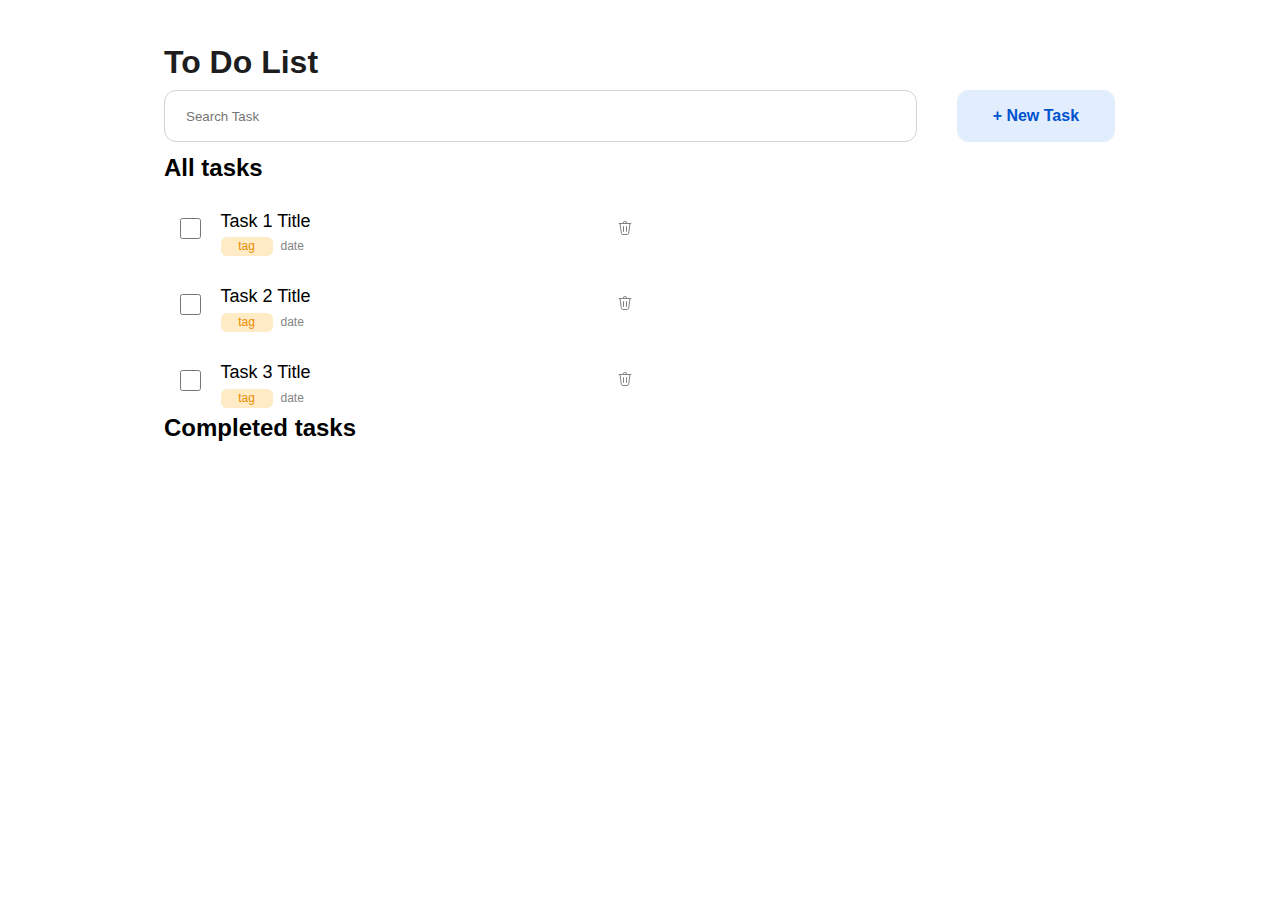
<file: HW5/index.html>
<!DOCTYPE html>
<html lang="en">
<head>
    <meta charset="UTF-8">
    <title>Home Assignment Week 5</title>
    <link rel="stylesheet" href="main.css">
</head>
<body>
<div id="root"></div>
</body>
<script src="oop/base_classes.js"></script>
<script src="oop/components.js"></script>
<script src="oop/app.js"></script>
</html>
</file>
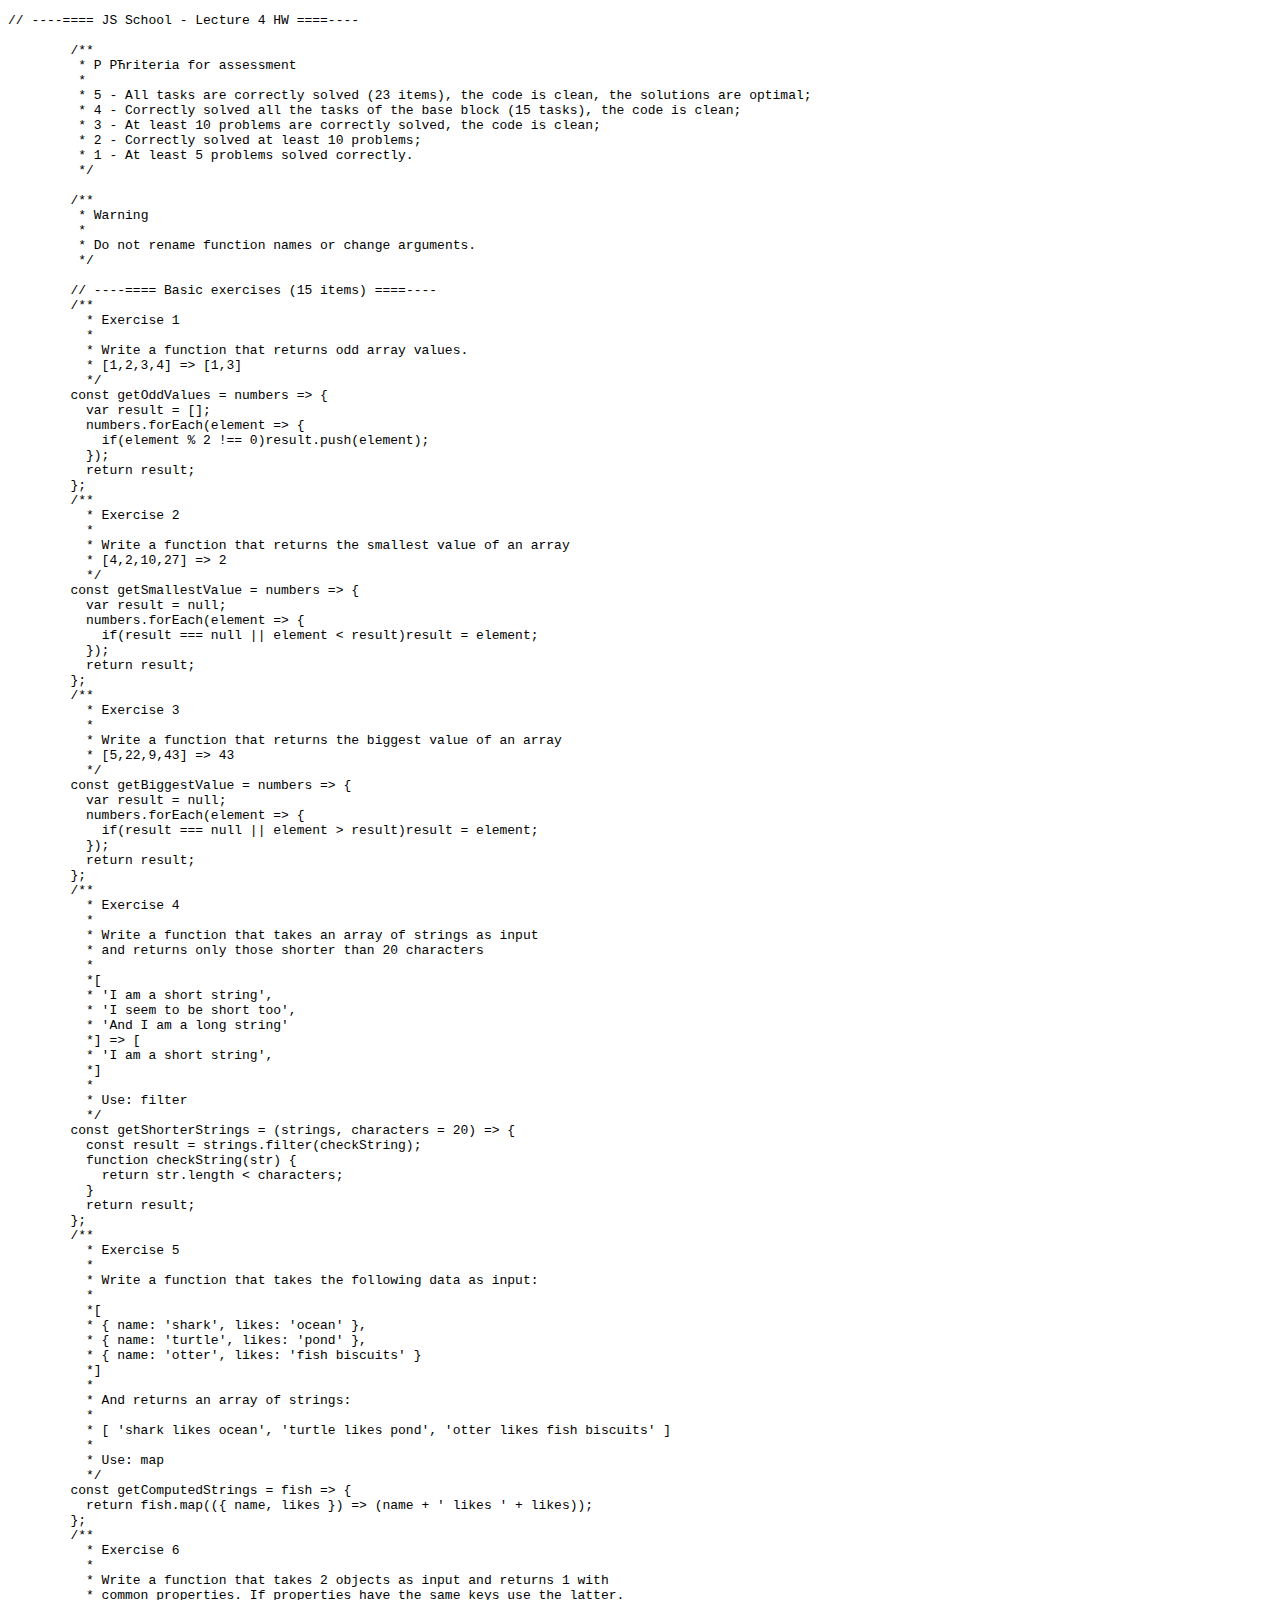
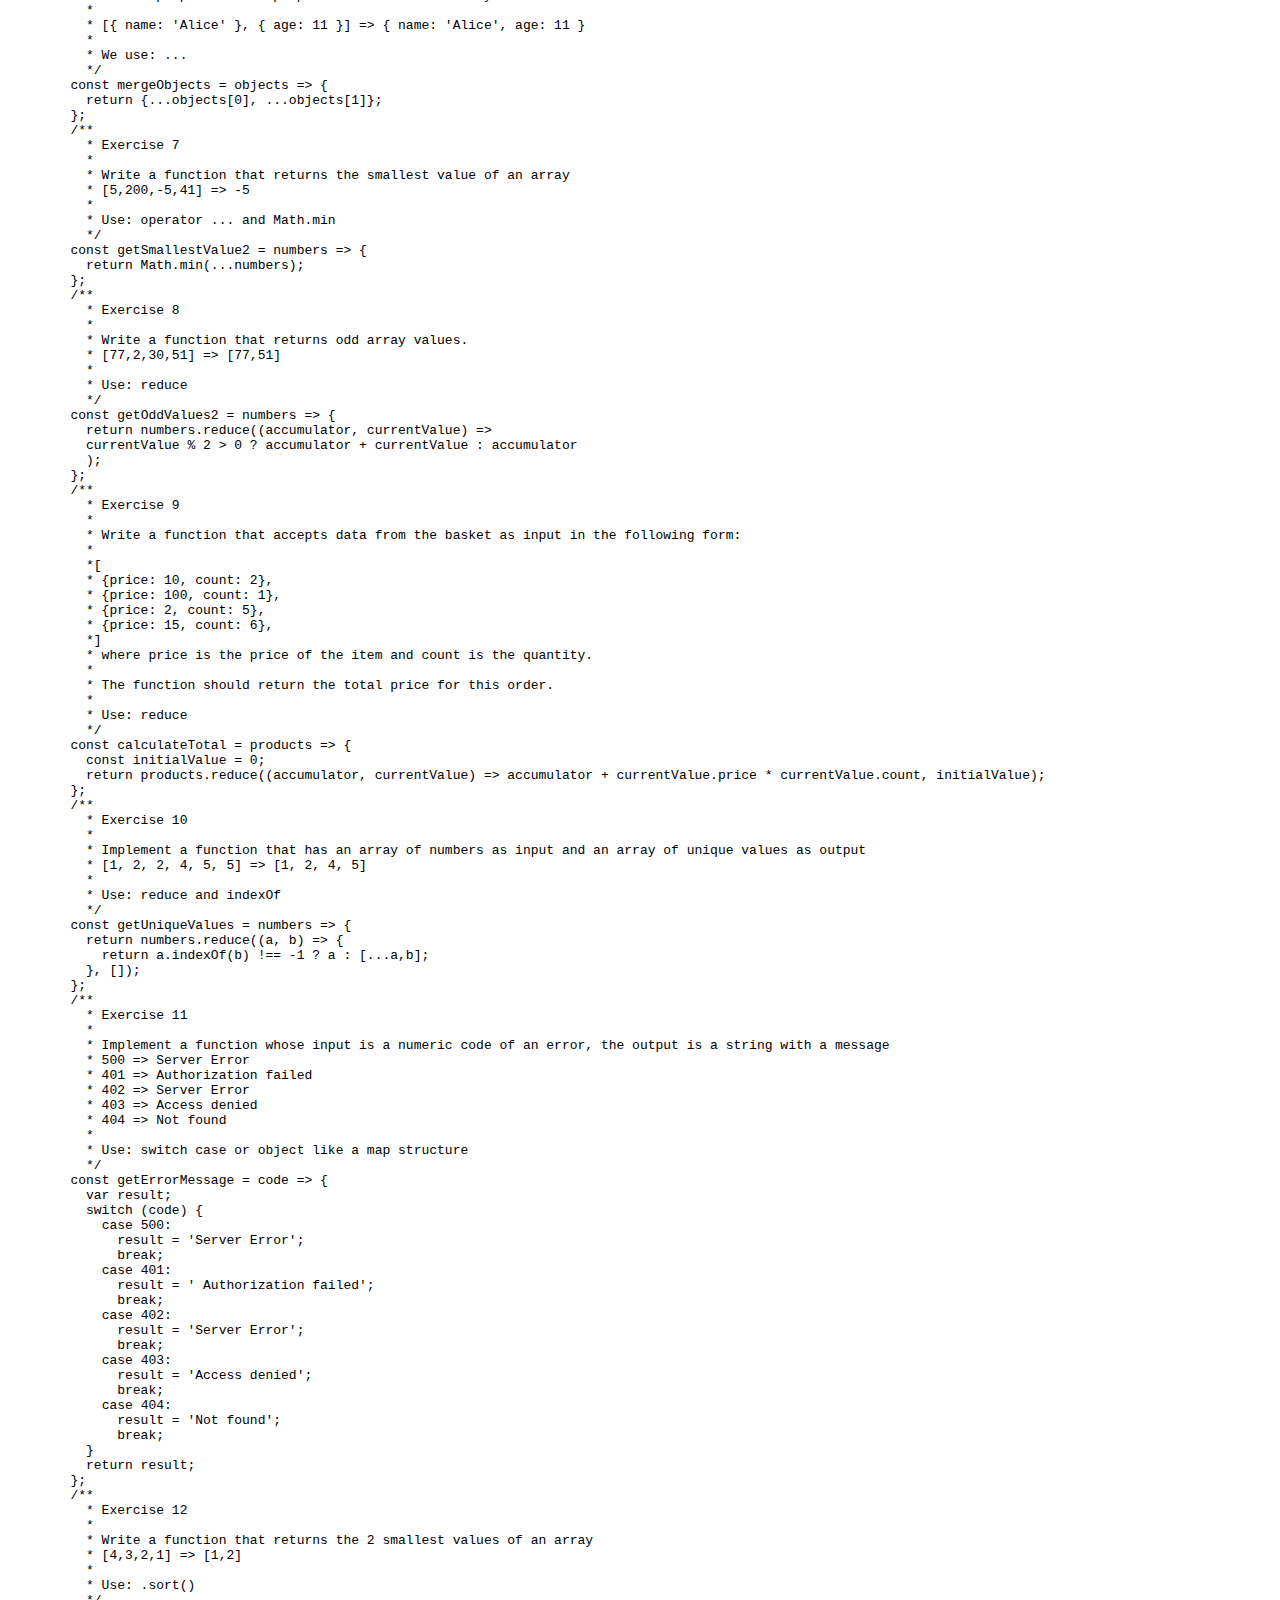
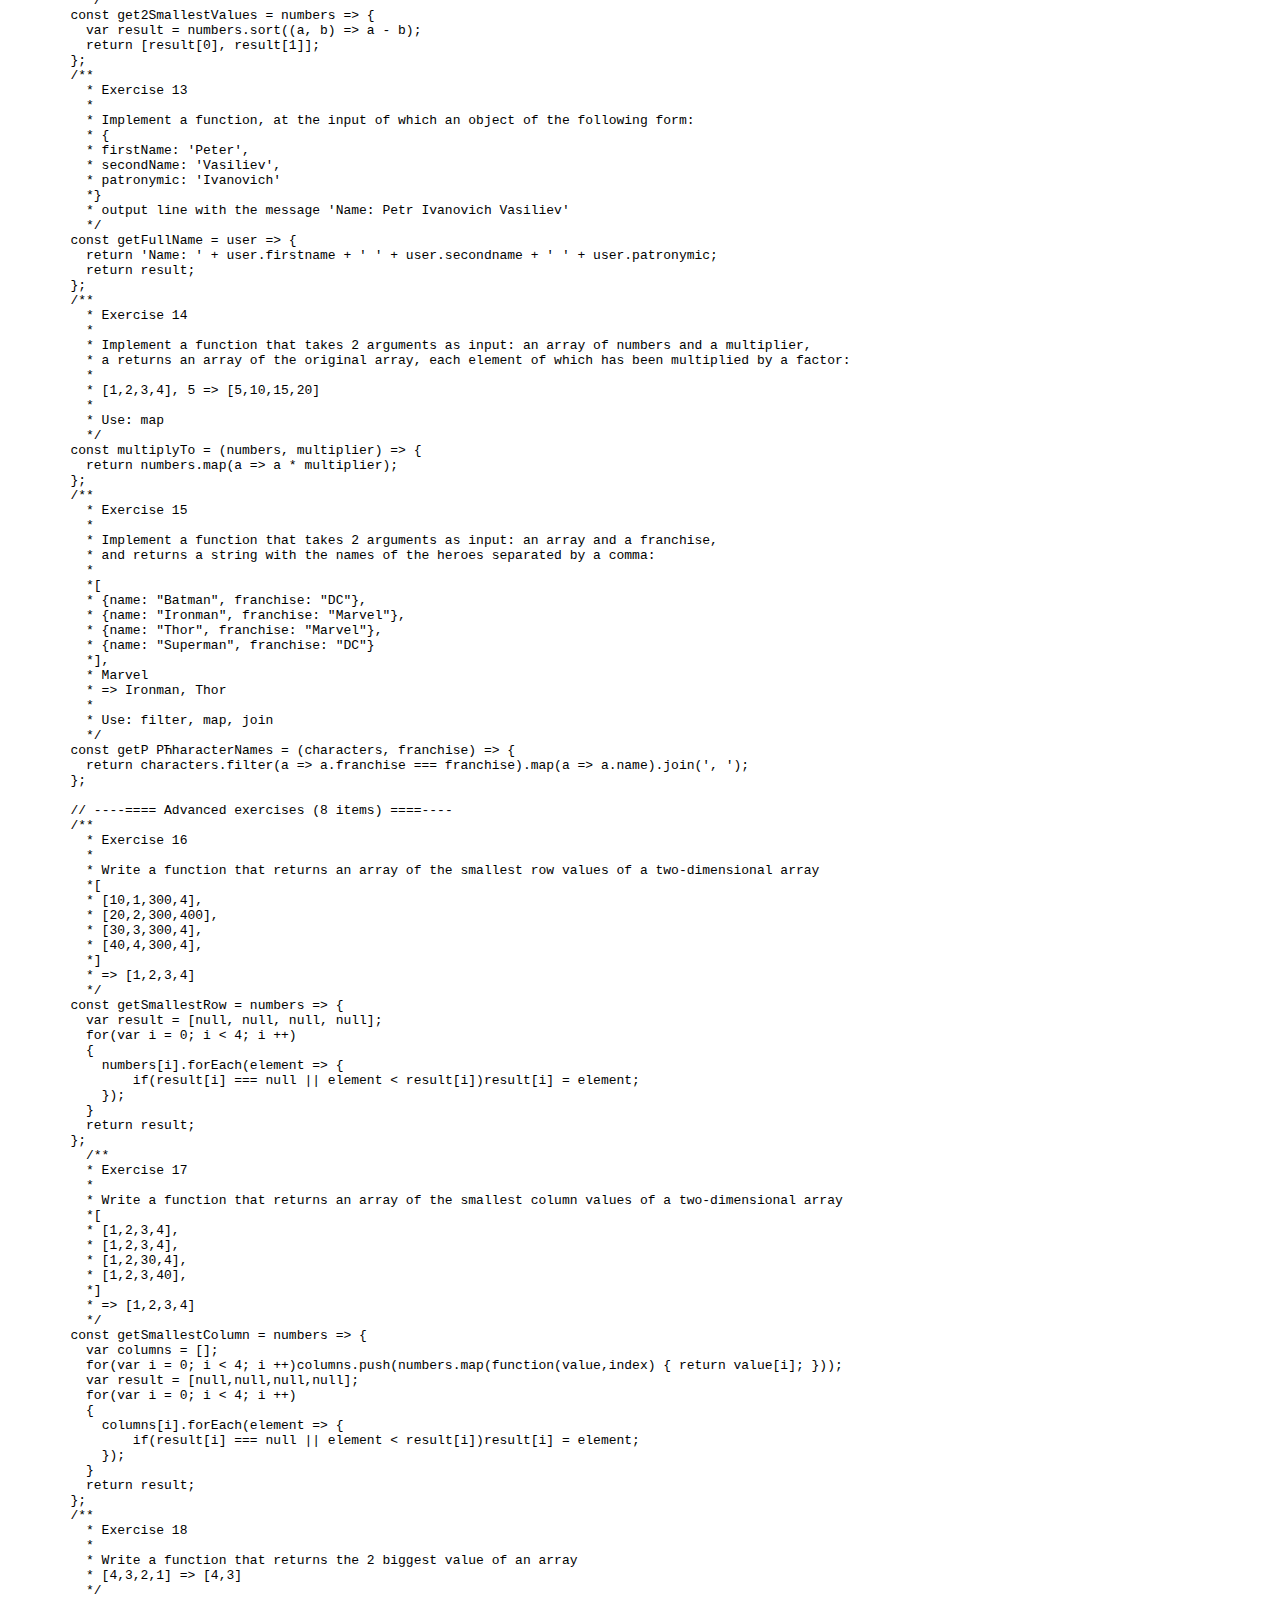
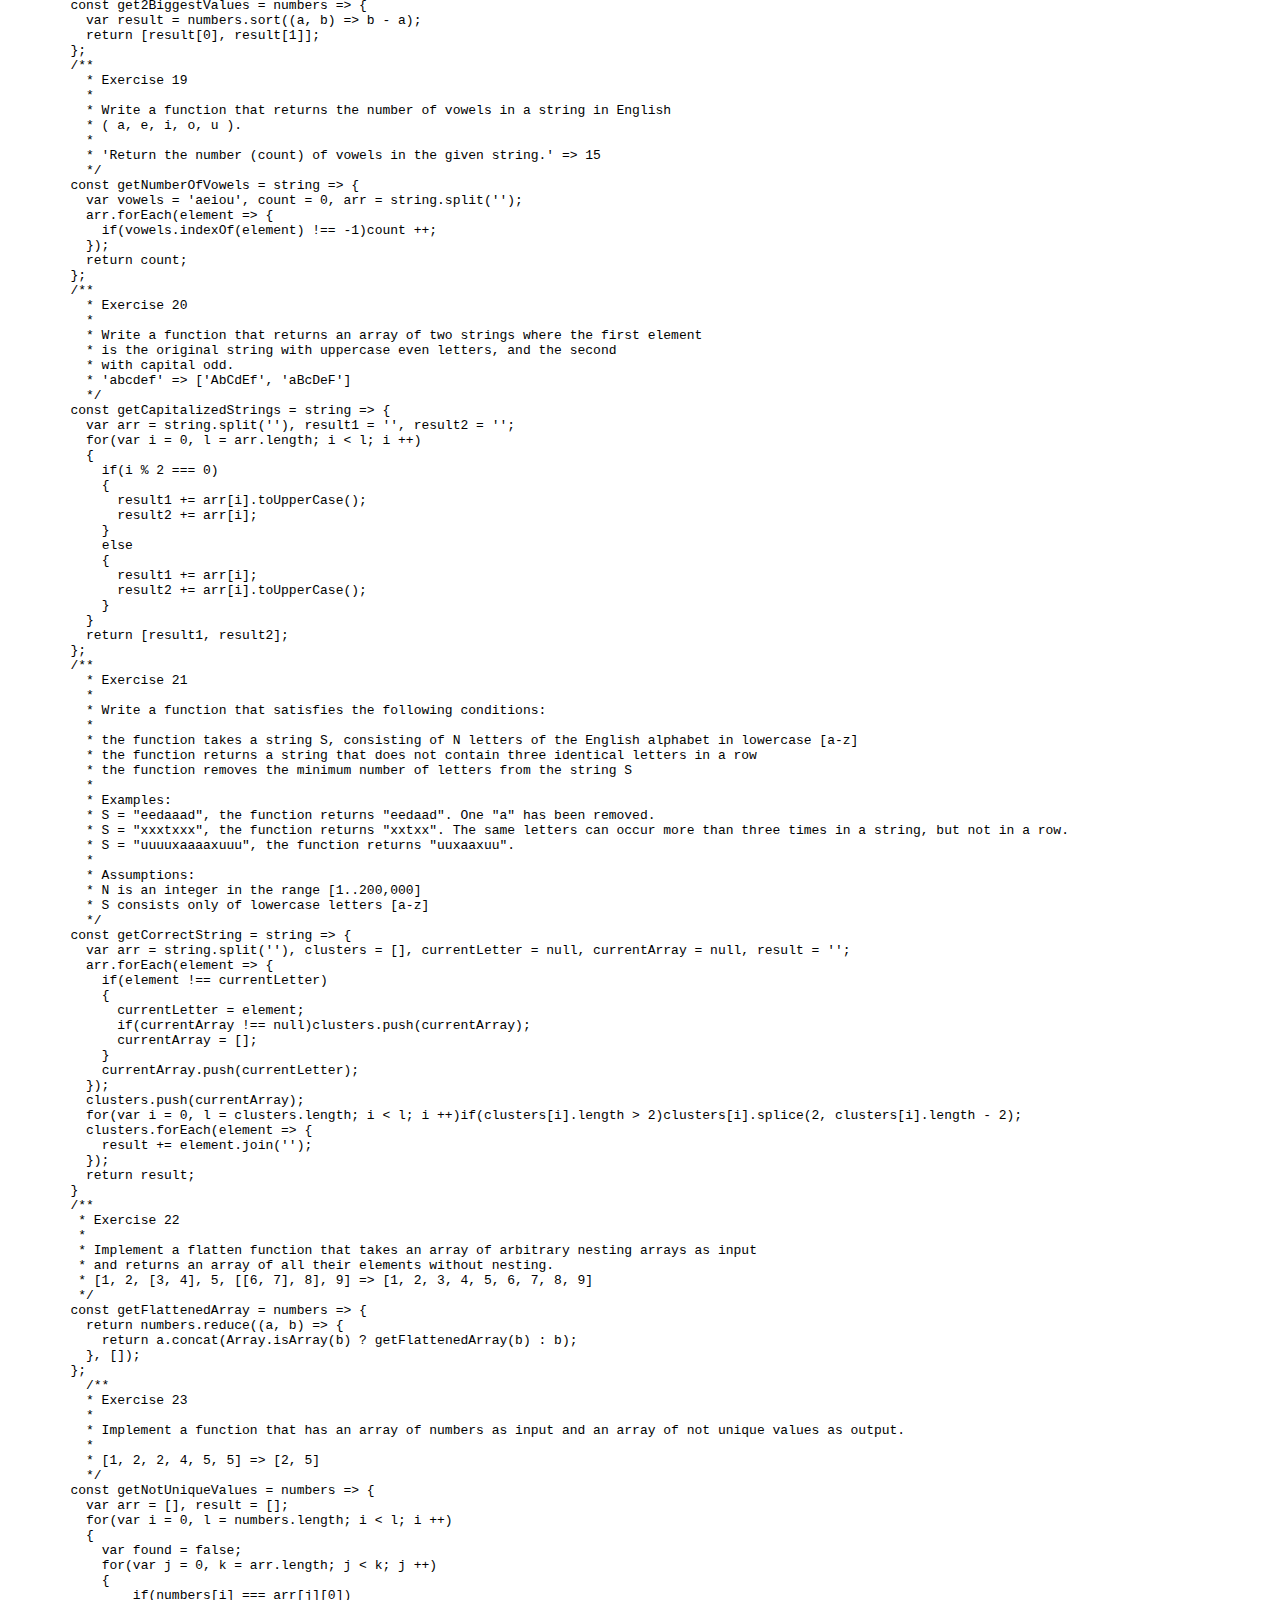
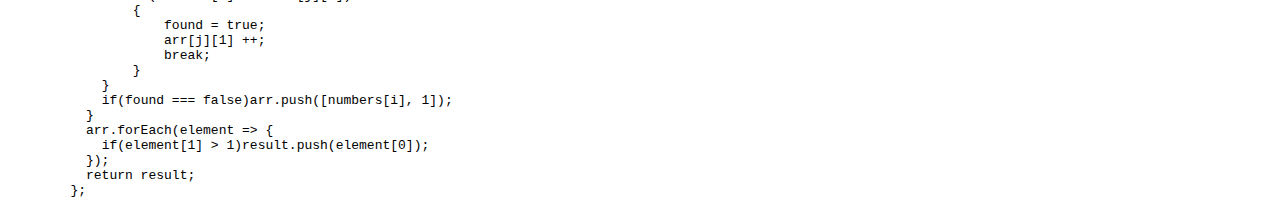
<file: HA4/HA4.html>
<!DOCTYPE html>
<html>
<head>
    <meta name="color-scheme" content="light dark">
<title>Home Assignment 4</title>
</head>

<body>
    <pre style="word-wrap: break-word; white-space: pre-wrap;">// ----==== JS School - Lecture 4 HW ====---- 

        /**
         * Р&nbsp;РЋriteria for assessment
         * 
         * 5 - All tasks are correctly solved (23 items), the code is clean, the solutions are optimal;
         * 4 - Correctly solved all the tasks of the base block (15 tasks), the code is clean;
         * 3 - At least 10 problems are correctly solved, the code is clean;
         * 2 - Correctly solved at least 10 problems;
         * 1 - At least 5 problems solved correctly.
         */
        
        /**
         * Warning
         * 
         * Do not rename function names or change arguments.
         */
        
        // ----==== Basic exercises (15 items) ====---- 
        /**
          * Exercise 1
          *
          * Write a function that returns odd array values.
          * [1,2,3,4] =&gt; [1,3]
          */
        const getOddValues = numbers =&gt; {
          var result = [];
          numbers.forEach(element =&gt; {
            if(element % 2 !== 0)result.push(element);
          });
          return result;
        };
        /**
          * Exercise 2
          *
          * Write a function that returns the smallest value of an array
          * [4,2,10,27] =&gt; 2
          */
        const getSmallestValue = numbers =&gt; {
          var result = null;
          numbers.forEach(element =&gt; {
            if(result === null || element &lt; result)result = element;
          });
          return result;
        };
        /**
          * Exercise 3
          *
          * Write a function that returns the biggest value of an array
          * [5,22,9,43] =&gt; 43
          */
        const getBiggestValue = numbers =&gt; {
          var result = null;
          numbers.forEach(element =&gt; {
            if(result === null || element &gt; result)result = element;
          });
          return result;
        };
        /**
          * Exercise 4
          *
          * Write a function that takes an array of strings as input
          * and returns only those shorter than 20 characters
          *
          *[
          * 'I am a short string',
          * 'I seem to be short too',
          * 'And I am a long string'
          *] =&gt; [
          * 'I am a short string',
          *]
          *
          * Use: filter
          */
        const getShorterStrings = (strings, characters = 20) =&gt; {
          const result = strings.filter(checkString);
          function checkString(str) {
            return str.length &lt; characters;
          }
          return result;
        };
        /**
          * Exercise 5
          *
          * Write a function that takes the following data as input:
          *
          *[
          * { name: 'shark', likes: 'ocean' },
          * { name: 'turtle', likes: 'pond' },
          * { name: 'otter', likes: 'fish biscuits' }
          *]
          *
          * And returns an array of strings:
          *
          * [ 'shark likes ocean', 'turtle likes pond', 'otter likes fish biscuits' ]
          *
          * Use: map
          */
        const getComputedStrings = fish =&gt; {
          return fish.map(({ name, likes }) =&gt; (name + ' likes ' + likes));
        };
        /**
          * Exercise 6
          *
          * Write a function that takes 2 objects as input and returns 1 with  
          * common properties. If properties have the same keys use the latter.
          *
          * [{ name: 'Alice' }, { age: 11 }] =&gt; { name: 'Alice', age: 11 }
          *
          * We use: ...
          */
        const mergeObjects = objects =&gt; {
          return {...objects[0], ...objects[1]};
        };
        /**
          * Exercise 7
          *
          * Write a function that returns the smallest value of an array
          * [5,200,-5,41] =&gt; -5
          *
          * Use: operator ... and Math.min
          */
        const getSmallestValue2 = numbers =&gt; {
          return Math.min(...numbers);
        };
        /**
          * Exercise 8
          *
          * Write a function that returns odd array values.
          * [77,2,30,51] =&gt; [77,51]
          *
          * Use: reduce
          */
        const getOddValues2 = numbers =&gt; {
          return numbers.reduce((accumulator, currentValue) =&gt;
          currentValue % 2 &gt; 0 ? accumulator + currentValue : accumulator
          );
        };
        /**
          * Exercise 9
          *
          * Write a function that accepts data from the basket as input in the following form:
          *
          *[
          * {price: 10, count: 2},
          * {price: 100, count: 1},
          * {price: 2, count: 5},
          * {price: 15, count: 6},
          *]
          * where price is the price of the item and count is the quantity.
          *
          * The function should return the total price for this order.
          *
          * Use: reduce
          */
        const calculateTotal = products =&gt; {
          const initialValue = 0;
          return products.reduce((accumulator, currentValue) =&gt; accumulator + currentValue.price * currentValue.count, initialValue);
        };
        /**
          * Exercise 10
          *
          * Implement a function that has an array of numbers as input and an array of unique values as output
          * [1, 2, 2, 4, 5, 5] =&gt; [1, 2, 4, 5]
          *
          * Use: reduce and indexOf
          */
        const getUniqueValues = numbers =&gt; {
          return numbers.reduce((a, b) =&gt; {
            return a.indexOf(b) !== -1 ? a : [...a,b];
          }, []);
        };
        /**
          * Exercise 11
          *
          * Implement a function whose input is a numeric code of an error, the output is a string with a message
          * 500 =&gt; Server Error
          * 401 =&gt; Authorization failed
          * 402 =&gt; Server Error
          * 403 =&gt; Access denied
          * 404 =&gt; Not found
          *
          * Use: switch case or object like a map structure
          */
        const getErrorMessage = code =&gt; {
          var result;
          switch (code) {
            case 500:
              result = 'Server Error';
              break;
            case 401:
              result = ' Authorization failed';
              break;
            case 402:
              result = 'Server Error';
              break;
            case 403:
              result = 'Access denied';
              break;
            case 404:
              result = 'Not found';
              break;
          }
          return result;
        };
        /**
          * Exercise 12
          *
          * Write a function that returns the 2 smallest values of an array
          * [4,3,2,1] =&gt; [1,2]
          *
          * Use: .sort()
          */
        const get2SmallestValues = numbers =&gt; {
          var result = numbers.sort((a, b) =&gt; a - b);
          return [result[0], result[1]];
        };
        /**
          * Exercise 13
          *
          * Implement a function, at the input of which an object of the following form:
          * {
          * firstName: 'Peter',
          * secondName: 'Vasiliev',
          * patronymic: 'Ivanovich'
          *}
          * output line with the message 'Name: Petr Ivanovich Vasiliev'
          */
        const getFullName = user =&gt; {
          return 'Name: ' + user.firstname + ' ' + user.secondname + ' ' + user.patronymic;
          return result;
        };
        /**
          * Exercise 14
          *
          * Implement a function that takes 2 arguments as input: an array of numbers and a multiplier,
          * a returns an array of the original array, each element of which has been multiplied by a factor:
          *
          * [1,2,3,4], 5 =&gt; [5,10,15,20]
          *
          * Use: map
          */
        const multiplyTo = (numbers, multiplier) =&gt; {
          return numbers.map(a =&gt; a * multiplier);
        };
        /**
          * Exercise 15
          *
          * Implement a function that takes 2 arguments as input: an array and a franchise,
          * and returns a string with the names of the heroes separated by a comma:
          *
          *[
          * {name: "Batman", franchise: "DC"},
          * {name: "Ironman", franchise: "Marvel"},
          * {name: "Thor", franchise: "Marvel"},
          * {name: "Superman", franchise: "DC"}
          *],
          * Marvel
          * =&gt; Ironman, Thor
          *
          * Use: filter, map, join
          */
        const getР&nbsp;РЋharacterNames = (characters, franchise) =&gt; {
          return characters.filter(a =&gt; a.franchise === franchise).map(a =&gt; a.name).join(', ');
        };
        
        // ----==== Advanced exercises (8 items) ====----
        /**
          * Exercise 16
          *
          * Write a function that returns an array of the smallest row values of a two-dimensional array
          *[
          * [10,1,300,4],
          * [20,2,300,400],
          * [30,3,300,4],
          * [40,4,300,4],
          *]
          * =&gt; [1,2,3,4]
          */
        const getSmallestRow = numbers =&gt; {
          var result = [null, null, null, null];
          for(var i = 0; i &lt; 4; i ++)
          {
            numbers[i].forEach(element =&gt; {
                if(result[i] === null || element &lt; result[i])result[i] = element;   
            });
          }
          return result;
        };
          /**
          * Exercise 17
          *
          * Write a function that returns an array of the smallest column values of a two-dimensional array
          *[
          * [1,2,3,4],
          * [1,2,3,4],
          * [1,2,30,4],
          * [1,2,3,40],
          *]
          * =&gt; [1,2,3,4]
          */
        const getSmallestColumn = numbers =&gt; {
          var columns = [];
          for(var i = 0; i &lt; 4; i ++)columns.push(numbers.map(function(value,index) { return value[i]; }));
          var result = [null,null,null,null];
          for(var i = 0; i &lt; 4; i ++)
          {
            columns[i].forEach(element =&gt; {
                if(result[i] === null || element &lt; result[i])result[i] = element;   
            });
          }
          return result;
        };
        /**
          * Exercise 18
          *
          * Write a function that returns the 2 biggest value of an array
          * [4,3,2,1] =&gt; [4,3]
          */
        const get2BiggestValues = numbers =&gt; {
          var result = numbers.sort((a, b) =&gt; b - a);
          return [result[0], result[1]];
        };
        /**
          * Exercise 19
          *
          * Write a function that returns the number of vowels in a string in English
          * ( a, e, i, o, u ).
          *
          * 'Return the number (count) of vowels in the given string.' =&gt; 15
          */
        const getNumberOfVowels = string =&gt; {
          var vowels = 'aeiou', count = 0, arr = string.split('');
          arr.forEach(element =&gt; {
            if(vowels.indexOf(element) !== -1)count ++;
          });
          return count;
        };
        /**
          * Exercise 20
          *
          * Write a function that returns an array of two strings where the first element
          * is the original string with uppercase even letters, and the second
          * with capital odd.
          * 'abcdef' =&gt; ['AbCdEf', 'aBcDeF']
          */
        const getCapitalizedStrings = string =&gt; {
          var arr = string.split(''), result1 = '', result2 = '';
          for(var i = 0, l = arr.length; i &lt; l; i ++)
          {
            if(i % 2 === 0)
            {
              result1 += arr[i].toUpperCase();
              result2 += arr[i];
            }
            else
            {
              result1 += arr[i];
              result2 += arr[i].toUpperCase();
            }
          }
          return [result1, result2];
        };
        /**
          * Exercise 21
          *
          * Write a function that satisfies the following conditions:
          *
          * the function takes a string S, consisting of N letters of the English alphabet in lowercase [a-z]
          * the function returns a string that does not contain three identical letters in a row
          * the function removes the minimum number of letters from the string S
          *
          * Examples:
          * S = "eedaaad", the function returns "eedaad". One "a" has been removed.
          * S = "xxxtxxx", the function returns "xxtxx". The same letters can occur more than three times in a string, but not in a row.
          * S = "uuuuxaaaaxuuu", the function returns "uuxaaxuu".
          *
          * Assumptions:
          * N is an integer in the range [1..200,000]
          * S consists only of lowercase letters [a-z]
          */
        const getCorrectString = string =&gt; {
          var arr = string.split(''), clusters = [], currentLetter = null, currentArray = null, result = '';
          arr.forEach(element =&gt; {
            if(element !== currentLetter)
            {
              currentLetter = element;
              if(currentArray !== null)clusters.push(currentArray);
              currentArray = [];
            }
            currentArray.push(currentLetter);
          });
          clusters.push(currentArray);
          for(var i = 0, l = clusters.length; i &lt; l; i ++)if(clusters[i].length &gt; 2)clusters[i].splice(2, clusters[i].length - 2);
          clusters.forEach(element =&gt; {
            result += element.join('');
          });
          return result;
        }
        /**
         * Exercise 22
         *
         * Implement a flatten function that takes an array of arbitrary nesting arrays as input
         * and returns an array of all their elements without nesting.
         * [1, 2, [3, 4], 5, [[6, 7], 8], 9] =&gt; [1, 2, 3, 4, 5, 6, 7, 8, 9]
         */
        const getFlattenedArray = numbers =&gt; {
          return numbers.reduce((a, b) =&gt; {
            return a.concat(Array.isArray(b) ? getFlattenedArray(b) : b);
          }, []);
        };
          /**
          * Exercise 23
          *
          * Implement a function that has an array of numbers as input and an array of not unique values as output.
          * 
          * [1, 2, 2, 4, 5, 5] =&gt; [2, 5]
          */
        const getNotUniqueValues = numbers =&gt; {
          var arr = [], result = [];
          for(var i = 0, l = numbers.length; i &lt; l; i ++)
          {
            var found = false;
            for(var j = 0, k = arr.length; j &lt; k; j ++)
            {
                if(numbers[i] === arr[j][0])
                {
                    found = true;
                    arr[j][1] ++;
                    break;
                }
            }
            if(found === false)arr.push([numbers[i], 1]);
          }
          arr.forEach(element =&gt; {
            if(element[1] &gt; 1)result.push(element[0]);
          });
          return result;
        };</pre>
</body>

</html>
</file>
<file: HW5/main.css>
body, html {
    margin: 0;
    padding: 0;
    font-family: 'nunito', sans-serif;
}
:root {
    /* font sizes */
    --font-size-xs: 12px;
    --font-size-lg: 18px;
    --font-size-elg: 24px;
    --font-size-base: 16px;
      /* Colors */
    --color-white: #fff;
    --color-whitesmoke: #f5f5f5;
    --color-gray-100: #838383;
    --color-gray-200: #1d1d1d;
    --color-lightgray-100: #d3d3d3;
    --color-black: #000;
    --color-royalblue: #0053cf;
    --color-work: #9747FF;
    --color-home: #639462;
    --color-other: #ea8c00;
     /* border radiuses */
    --br-base: 12px;
  }
body {
    position: absolute;
    top: 0;
    left: 0;
    padding-top: 44px;
    padding-left: 164px;
    box-sizing: border-box;
}
.shadow {
    display: none;
    position: absolute;
    top: 0;
    left: 0;
    margin: 0;
    background-color: #88888850;
    height: calc(max(100%, 100vh));
    width: calc(max(100%, 100vw));
}
.button_add {
    width: 158px;
    background-color: #3C86F426;
    border-radius: var(--br-base);
    /* padding: 16px 32px 16px 32px; */
    gap: 10px;
    border: none;
    color: var(--color-royalblue);
    font-weight: 800;
    font-size: var(--font-size-base);
}
.button_bin {
    background-image: url(images/bin.svg);
    background-color: var(--color-white);
    background-repeat: no-repeat;
    width: 16px;
    height: 16px;
    border: none;
}
.button_bin:hover {
    background-image: url(images/bin_hover.svg);
    background-color: var(--color-white);
    background-repeat: no-repeat;
}
.header {
    padding-top: 10px;
    padding-bottom: 10px;
    display: flex;
    width: 951px;
    height: 52px;
    border-radius: var(--br-base);
    gap: 40px;
}
.header_search {
    display: flex;
    width: 752.85px;
    background-color: var(--color-whitesmokesmoke);
    border: 1px solid #D2D2D2;
    border-radius: var(--br-base);
    padding: 16px 21px 16px 21px;
    gap: 10px;
    box-sizing: border-box;
}
.headerTicket {
    font-weight: 700;
    font-size: 32px;
    line-height: 36px;
    color: var(--color-gray-200);
}
.tasks {
    display: flex;
    flex-direction: column;
    gap: 30px;
}
.tasks_order {
    display: flex;
    align-items: center;
    justify-content: space-between;
    width: 482px;
    padding: 8px 12px 8px 12px;
    box-sizing: border-box;
}
.tasks_row {
    display: flex;
    justify-content: space-between;
    padding: 8px 12px 8px 12px;
    width: 456px;
}
.task_txt {
    width: 381px;
    font-size: var(--font-size-lg);
    font-weight: 400;
}
.tasks_ticket {
    display: flex;
    flex-direction: column;
    font-size: var(--font-size-elg);
    font-weight: 700;
    line-height: 32.74px;
    gap: 12px;
}
.tasks_ticketcontainer {
    display: flex;
    flex-direction: column;
}
.tasks_tagholder{
    display: flex;
    height: 15px;
    flex-direction: row;
    box-sizing: border-box;
}
.task_checkbox {
    width: 21px;
    height: 21px;
    border: 2px solid var(--color-lightgray-100);
    border-radius: 4px;
}
.task_checkbox:checked {
    background-color: var(--color-lightgray-100);
    background-image: url(images/checked.svg);
    background-repeat: no-repeat;
    background-position: center;
}
.task-complete {
    color: var(--color-gray-100);
}
.newitem {
    display: flex;
    flex-direction: column;
    position: absolute;
    top: 50vh;
    left: 50vw;
    width: 524px;
    height: 371px;
    border-radius: 24px;
    background-color: var(--color-whitesmoke);
    transform: translate(-50%, -50%);
    padding: 32px;
    box-sizing: border-box;
    gap: 18px;
}
.newitem_ticket {
    text-align: center;
    font-size: var(--font-size-elg);
    font-weight: 700;
    height: 33px;
    min-height: 33px;
    box-sizing: border-box;
}
.newitem_input {
    height: 52px;
    min-height: 52px;
    border: 1px solid red;
    box-sizing: border-box;
    background-color: var(--color-whitesmoke);
    border: 1px solid #D2D2D2;
    border-radius: var(--br-base);
    padding: 16px 21px 16px 21px;
}
.newitem_input::placeholder { 
    color: #D2D2D2;
}
.newitem_input:focus {
    outline: none;
}
.newitem_addition {
    height: 100%;
    box-sizing: border-box;
    display: flex;
    flex-direction: row;
}
.newitem_buttons {
    height: 52px;
    min-height: 52px;
    box-sizing: border-box;
}
.newitem_button {
    width: 50%;
    height: 100%;
    padding: 16px 32px 16px 32px;
    box-sizing: border-box;
    border-radius: var(--br-base);
    border: none;
}
.newitem_button-disabled {
    background-color: var(--color-lightgray-100);
}
.newitem_button-enabled {
    background-color: #3C86F4;
}
.newitem_button-apply {
    color: var(--color-whitesmoke);
    font-size: var(--font-size-base);
    font-weight: 800;
}
.newitem_button-cancel {
    background-color: var(--color-whitesmoke);
    color: var(--color-royalblue);
    font-size: var(--font-size-base);
    font-weight: 800;
}
.newitem_tags {
    display: flex;
    flex-direction: row;
    width: 100%;
    gap: 12px;
    padding-top: 12px;
}
.newitem_date {
    display: flex;
    height: 40px;
    font-size: var(--font-size-base);
    font-weight: 500;
    line-height: 20px;
    padding: 10px 16px 10px 16px;
    border: 1px solid red;
    box-sizing: border-box;
    border: 2px solid #3C86F499;
    border-radius: var(--br-base);
    align-items: center;
}
.tags_item {
    display: flex;
    padding: 2px 8px 2px 8px;
    height: 19px;
    width: 52px;
    box-sizing: border-box;
    border-radius: 6px;
    font-size: var(--font-size-xs);
    font-weight: 500;
    line-height: 15px;
    justify-content: center;
}
.tags_item-health {
    background-color: #3C86F44F;
    color: var(--color-royalblue);
}
.tags_item-work {
    background-color: #E8D7FF;
    color: var(--color-work);
}
.tags_item-home {
    background-color: #E2F6E2;
    color: var(--color-home);
}
.tags_item-other {
    background-color: #FFECC7;
    color: var(--color-other);
}
.tags_item-time {
    background-color: transparent;
    color: var(--color-gray-100);
    width: auto;
}
.tags_item-inactive {
    background-color: var(--color-whitesmoke);
    color: var(--color-gray-100);
}
</file>
